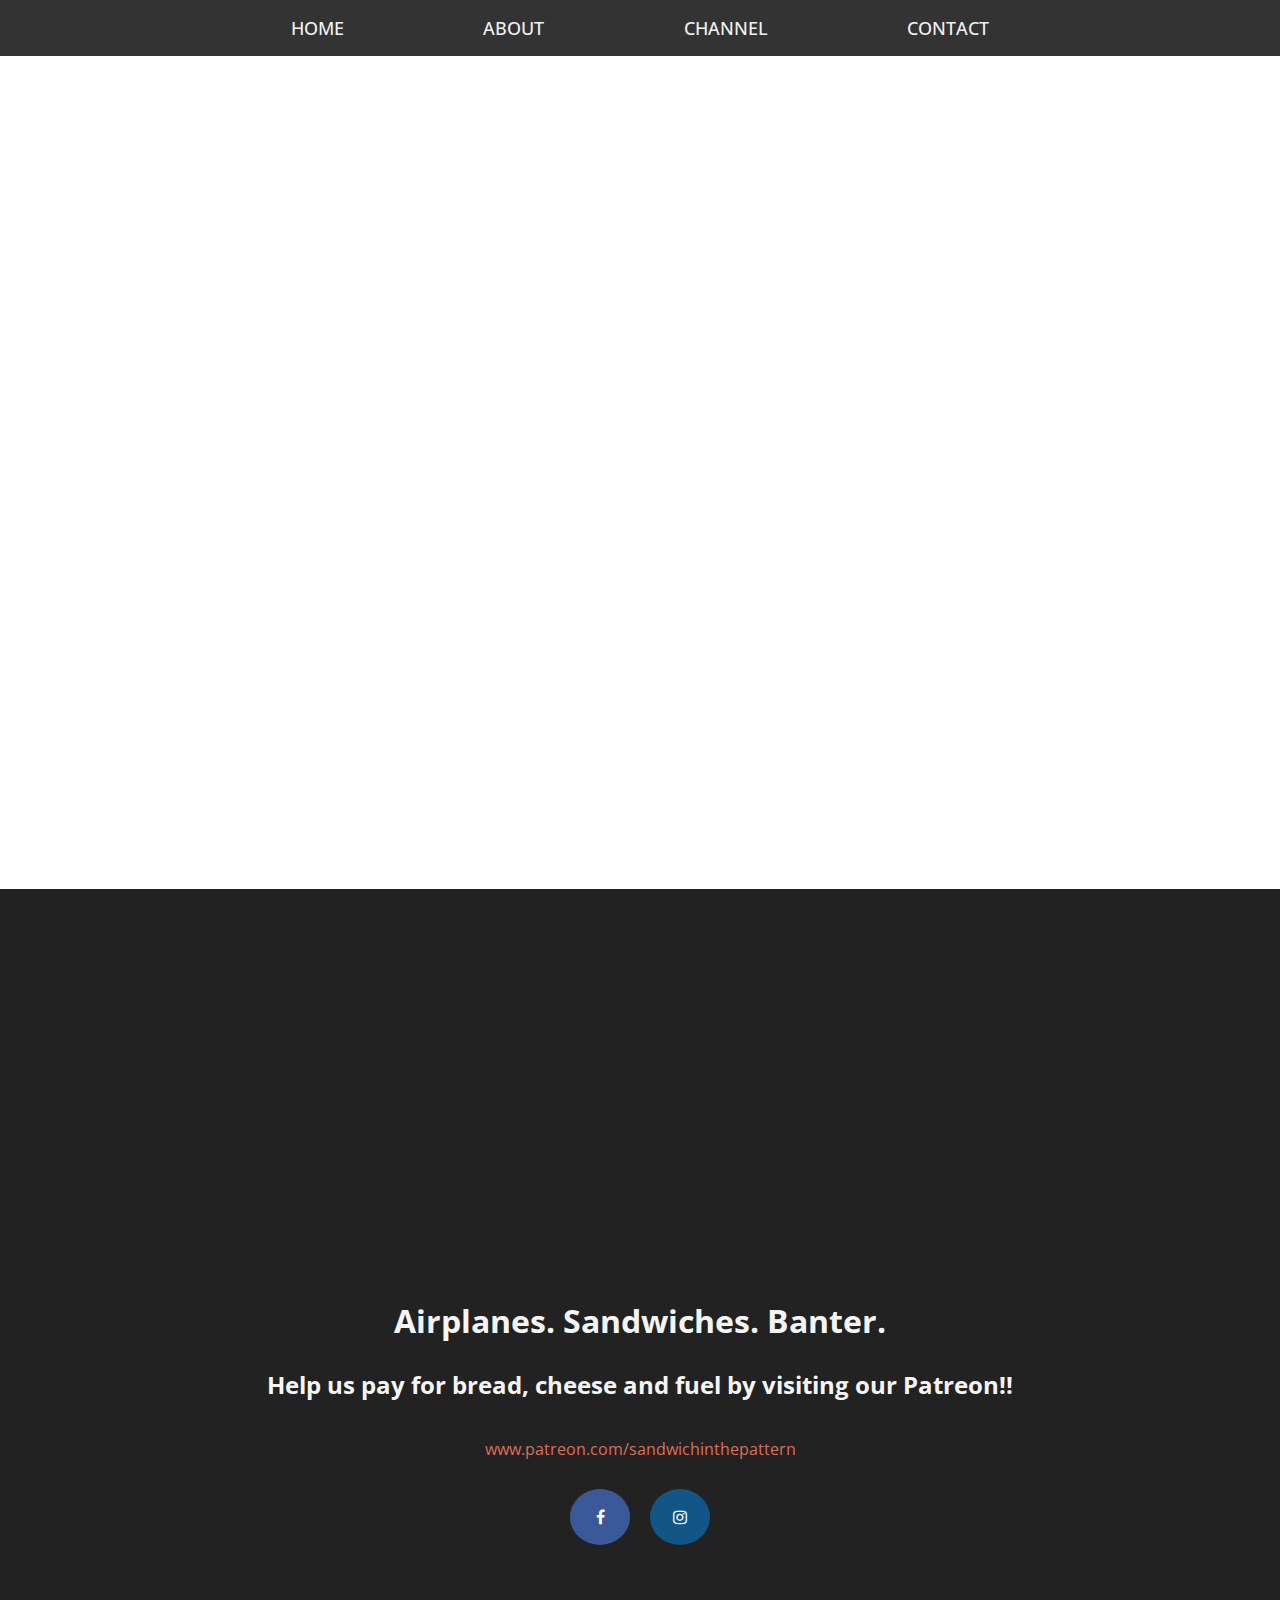
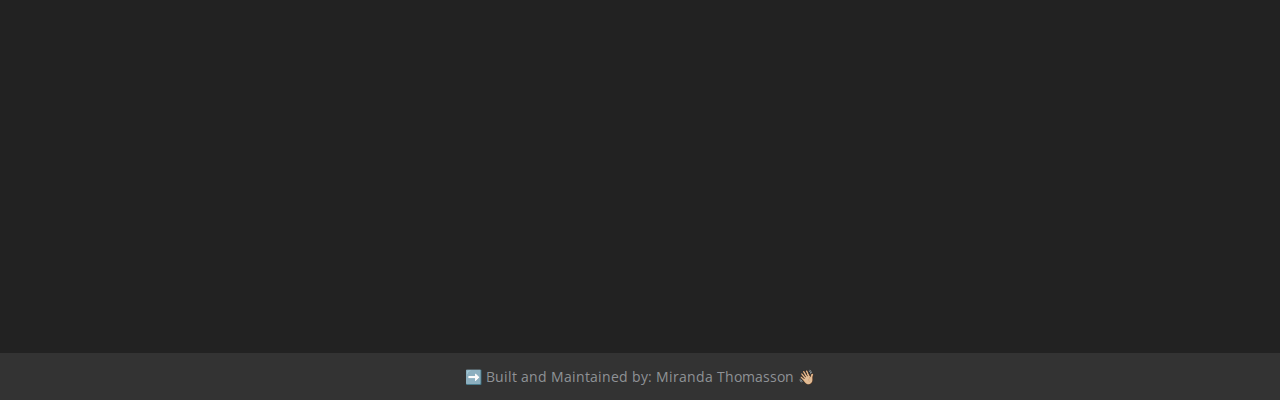
<file: index.html>
<!DOCTYPE html>
<html lang="en">
	<head>
		<meta charset="UTF-8" />
		<meta http-equiv="X-UA-Compatible" content="IE=edge" />
		<meta name="viewport" content="width=device-width, initial-scale=1.0" />
		<link rel="icon" type="image/x-icon" href="./images/SITP-logo.png" />
		<link rel="stylesheet" href="./style.css" />
		<link
			rel="stylesheet"
			href="https://cdnjs.cloudflare.com/ajax/libs/font-awesome/4.7.0/css/font-awesome.min.css"
		/>
		<link rel="preconnect" href="https://fonts.googleapis.com" />
		<link rel="preconnect" href="https://fonts.gstatic.com" crossorigin />
		<link
			href="https://fonts.googleapis.com/css2?family=Open+Sans:wght@400;500;700&display=swap"
			rel="stylesheet"
		/>
		<link rel="stylesheet" href="https://cdnjs.cloudflare.com/ajax/libs/font-awesome/4.7.0/css/font-awesome.min.css">
		<title>Sandwich in the Pattern</title>
	</head>
        <body>
		<header class="home-header">
            <div class="topnav" id="myTopnav">
                <a href="./index.html" class="active">HOME</a>
                <a href="./about.html">ABOUT</a>
                <a href='https://www.youtube.com/channel/UCwnrC122HPtjXGgoYtBFBmQ' target="_blank">CHANNEL</a>
                <a href="./contact.html">CONTACT</a>
                <a href="javascript:void(0);" class="icon" onclick="myFunction()">
                    <i class="fa fa-bars"></i>
                </a>
            </div>
			</header>
		<iframe id="video" src="https://www.youtube.com/embed/Jhs2RvZ4Xkk?&controls=1&autoplay=1&mute=1" 
			frameborder="0" 
			allow="autoplay">
		</iframe>
			
		
        <main>
			<div class="home-text">
            <h1>Airplanes. Sandwiches. Banter.</h1>
                <h2>Help us pay for bread, cheese and fuel by visiting our Patreon!!</h1>
                    <a class="patreon" href="https://www.patreon.com/sandwichinthepattern" target="_blank">www.patreon.com/sandwichinthepattern</a>
					<div class="social-icons">
						<a href="https://www.facebook.com/sandwichinthepattern/" class="fa fa-facebook" target="_blank"></a>
						<a href="http://Www.instagram.com/sandwichinthepattern" class="fa fa-instagram" target="_blank"></a>
					</div>
				</div>
				<div style="background-color: #333; padding: 1em; margin: 0;" class="mini-footer">
					<a>➡️ Built and Maintained by: Miranda Thomasson 👋🏼</a>
				</div>
        </main>
		<script src="./script.js"></script>
	</body>
</html>
</file>
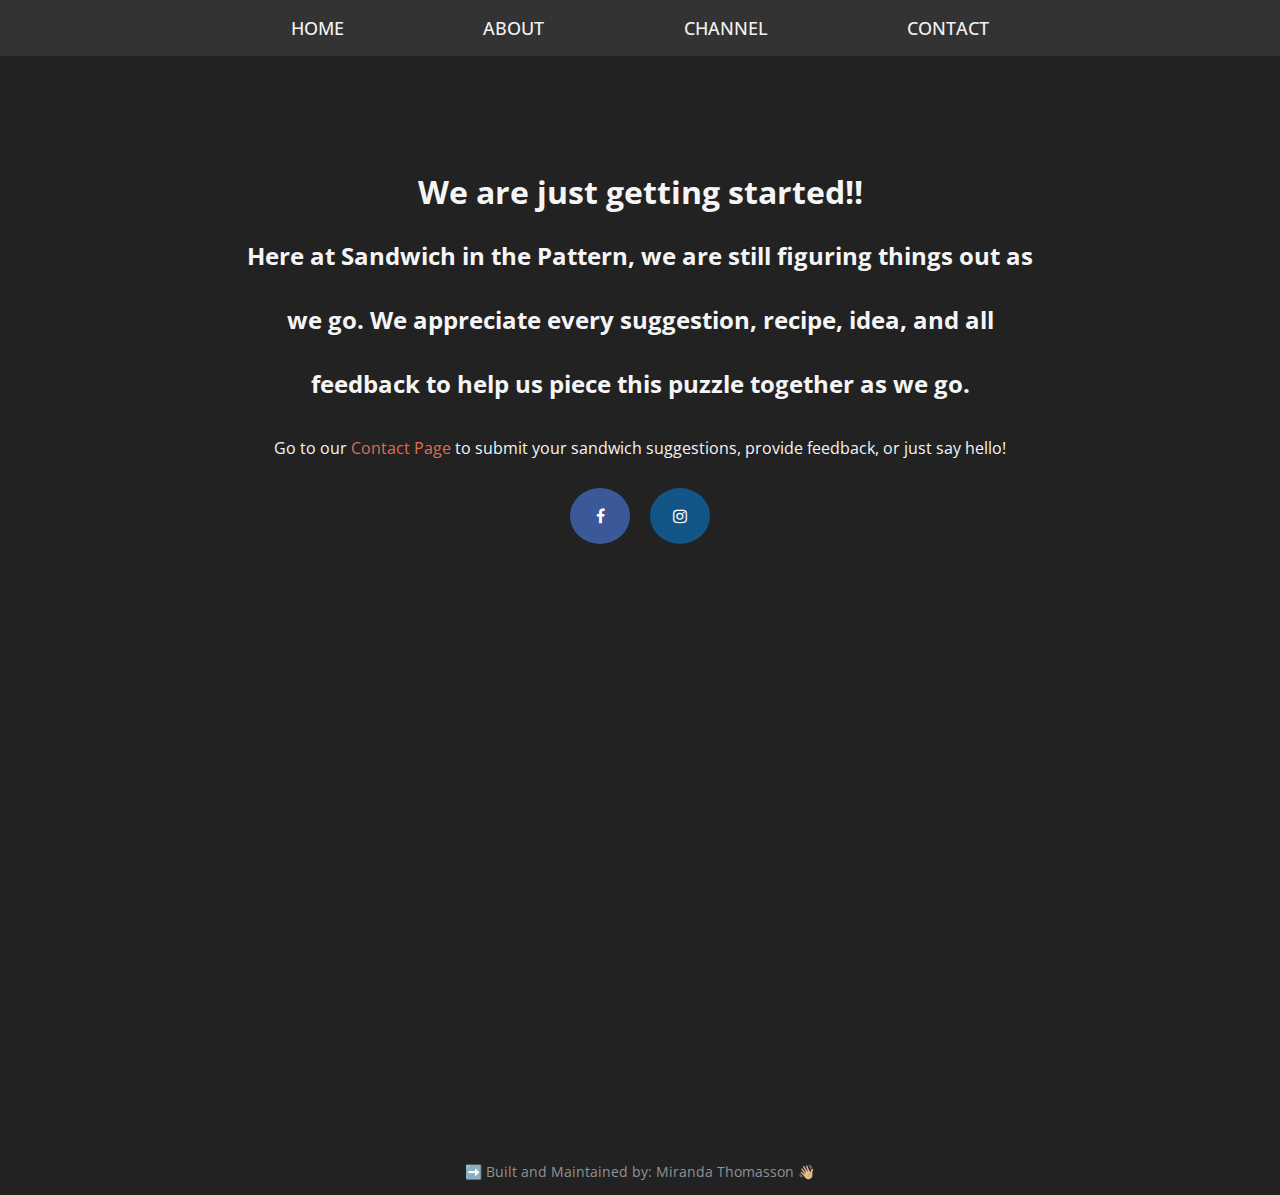
<file: about.html>
<!DOCTYPE html>
<html lang="en">
	<head>
		<meta charset="UTF-8" />
		<meta http-equiv="X-UA-Compatible" content="IE=edge" />
		<meta name="viewport" content="width=device-width, initial-scale=1.0" />
		<link rel="icon" type="image/x-icon" href="/images/SITP-logo.png" />
		<link rel="stylesheet" href="./style.css" />
		<link
			rel="stylesheet"
			href="https://cdnjs.cloudflare.com/ajax/libs/font-awesome/4.7.0/css/font-awesome.min.css"
		/>
		<link rel="preconnect" href="https://fonts.googleapis.com" />
		<link rel="preconnect" href="https://fonts.gstatic.com" crossorigin />
		<link
			href="https://fonts.googleapis.com/css2?family=Open+Sans:wght@400;500;700&display=swap"
			rel="stylesheet"
		/>
        <link rel="stylesheet" href="https://cdnjs.cloudflare.com/ajax/libs/font-awesome/4.7.0/css/font-awesome.min.css">
		<title>Sandwich in the Pattern</title>
	</head>
	<body id="about-page">
		<header class="about-header">
			<div class="topnav" id="myTopnav">
				<a href="./index.html" class="active">HOME</a>
				<a href="./about.html">ABOUT</a>
				<a
					href="https://www.youtube.com/channel/UCwnrC122HPtjXGgoYtBFBmQ"
					target="_blank"
					>CHANNEL</a
				>
				<a href="./contact.html">CONTACT</a>
				<a href="javascript:void(0);" class="icon" onclick="myFunction()">
					<i class="fa fa-bars"></i>
				</a>
			</div>
		</header>
		<main>
			<div class="about-text">
				<h1>We are just getting started!!</h1>
				<h2>
					Here at Sandwich in the Pattern, we are still figuring things out as
					we go. We appreciate every suggestion, recipe, idea, and all feedback
					to help us piece this puzzle together as we go.
				</h2>
				<p>
					Go to our
					<a class="contact-link" href="./contact.html">Contact Page</a> to
					submit your sandwich suggestions, provide feedback, or just say hello!
				</p>
                <div class="social-icons">
                    <a href="https://www.facebook.com/sandwichinthepattern/" class="fa fa-facebook" target="_blank"></a>
                    <a href="http://Www.instagram.com/sandwichinthepattern" class="fa fa-instagram" target="_blank"></a>
                </div>
				<iframe
					src="https://giphy.com/embed/ZXJUDi46XG9Gg"
					width="480"
					height="360"
					frameborder="0"
					class="giphy-embed"
					allowfullscreen
				></iframe>
			</div>
			<div class="mini-footer">
				<a href="https://www.mirandathomasson.com/" target="_blank">➡️ Built and Maintained by: Miranda Thomasson 👋🏼</a>
			</div>
		</main>
		<script src="./script.js"></script>
	</body>
</html>
</file>
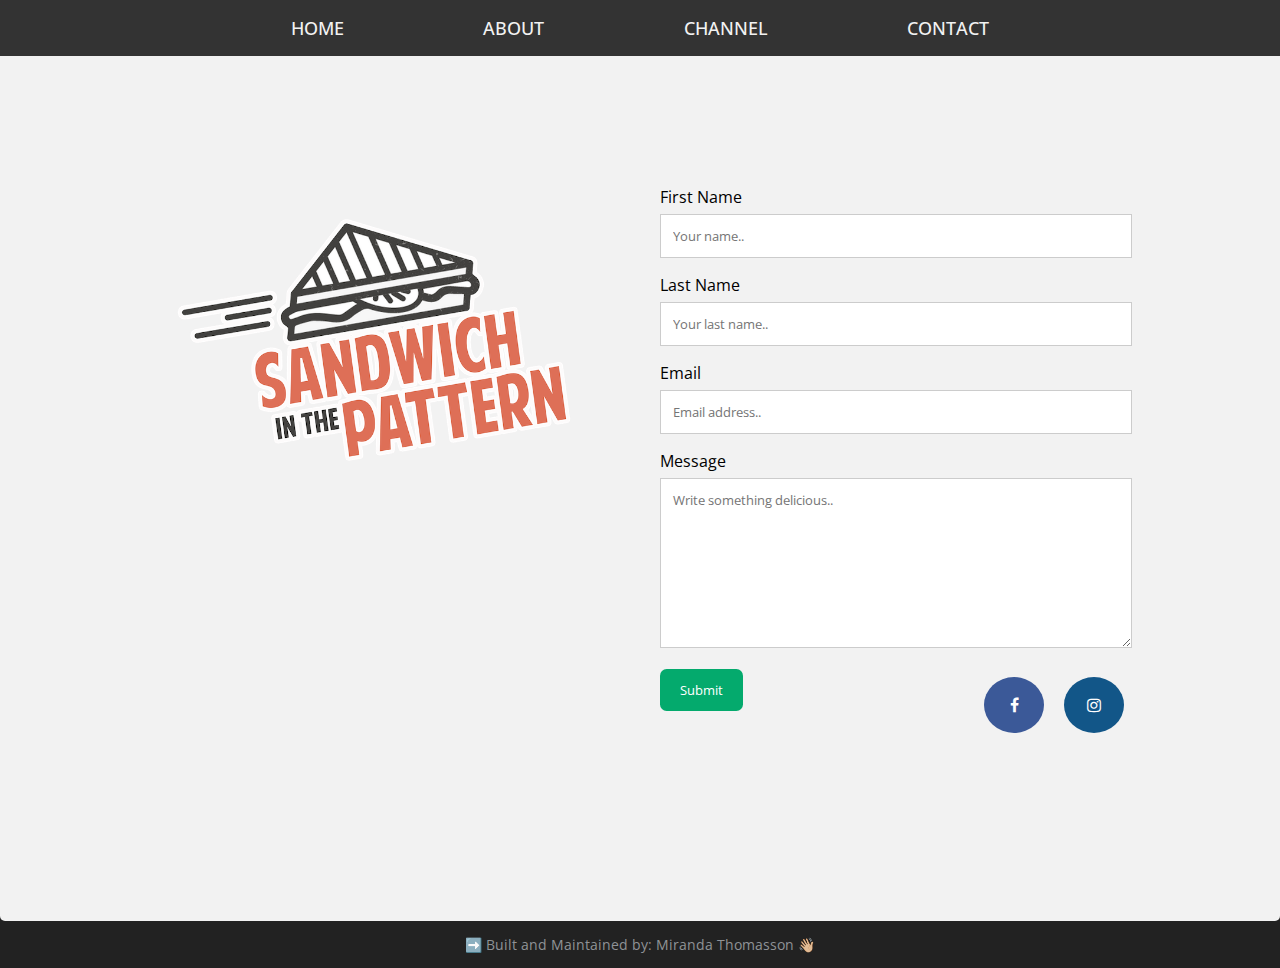
<file: contact.html>
<!DOCTYPE html>
<html lang="en">
    <head>
		<meta charset="UTF-8" />
		<meta http-equiv="X-UA-Compatible" content="IE=edge" />
		<meta name="viewport" content="width=device-width, initial-scale=1.0" />
		<link rel="icon" type="image/x-icon" href="/images/SITP-logo.png" />
		<link rel="stylesheet" href="./style.css" />
		<link
			rel="stylesheet"
			href="https://cdnjs.cloudflare.com/ajax/libs/font-awesome/4.7.0/css/font-awesome.min.css"
		/>
		<link rel="preconnect" href="https://fonts.googleapis.com" />
		<link rel="preconnect" href="https://fonts.gstatic.com" crossorigin />
		<link
			href="https://fonts.googleapis.com/css2?family=Open+Sans:wght@400;500;700&display=swap"
			rel="stylesheet"
		/>
		<link rel="stylesheet" href="https://cdnjs.cloudflare.com/ajax/libs/font-awesome/4.7.0/css/font-awesome.min.css">
		<title>Sandwich in the Pattern</title>
	</head>
	<body id="about-page">
		<header class="about-header">
			<div class="topnav" id="myTopnav">
				<a href="./index.html" class="active">HOME</a>
				<a href="./about.html">ABOUT</a>
				<a
					href="https://www.youtube.com/channel/UCwnrC122HPtjXGgoYtBFBmQ"
					target="_blank"
					>CHANNEL</a
				>
				<a href="./contact.html">CONTACT</a>
				<a href="javascript:void(0);" class="icon" onclick="myFunction()">
					<i class="fa fa-bars"></i>
				</a>
			</div>
		</header>
<body>
    <main>
        <div class="container">
            <div class="row">
              <div class="column">
                <img src="./images/SITP-logo.png" style="width:100%">
              </div>
              <div class="column">
                <form action="https://formsubmit.co/c325d7141d7bb5bea70bb96e539e09b3" method="POST" />
				<input type="hidden" name="_subject" value="New sandwich submission!">
                  <label for="fname">First Name</label>
                  <input type="text" id="fname" name="firstname" placeholder="Your name.." required>
                  <label for="lname">Last Name</label>
                  <input type="text" id="lname" name="lastname" placeholder="Your last name.." required>
				  <label for="email">Email</label>
				  <input type="email" name="email" placeholder="Email address.." required>
                  <label for="subject">Message</label>
                  <textarea id="subject" name="subject" placeholder="Write something delicious.." style="height:170px" required></textarea>
                  <input type="submit" value="Submit">
				  <input type="hidden" name="_next" value="https://sandwichinthepattern.netlify.app/thanks.html">
				  <div class="social-icons" style="float: right;">
					<a href="https://www.facebook.com/sandwichinthepattern/" class="fa fa-facebook" target="_blank"></a>
					<a href="http://www.instagram.com/sandwichinthepattern" class="fa fa-instagram" target="_blank"></a>
				</div>
                </form>
              </div>
            </div>
          </div>
		  <div class="mini-footer">
			<a>➡️ Built and Maintained by: Miranda Thomasson 👋🏼</a>
		</div>
    </main>
	<script src="./script.js"></script>
</body>
</html>
</file>
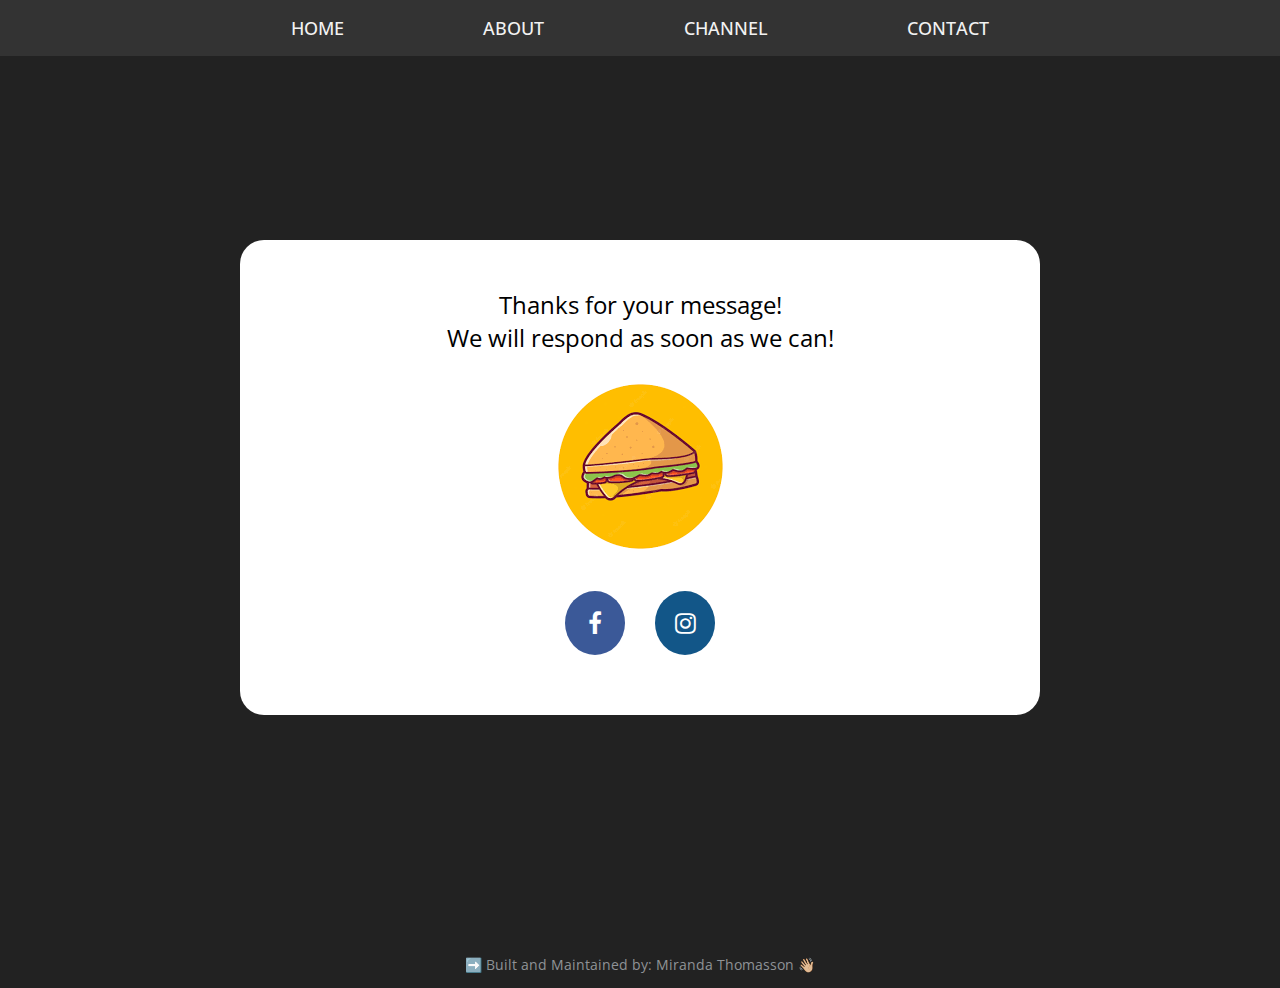
<file: thanks.html>
<!DOCTYPE html>
<html lang="en">
    <head>
		<meta charset="UTF-8" />
		<meta http-equiv="X-UA-Compatible" content="IE=edge" />
		<meta name="viewport" content="width=device-width, initial-scale=1.0" />
		<link rel="icon" type="image/x-icon" href="/images/SITP-logo.png" />
		<link rel="stylesheet" href="./style.css" />
		<link
			rel="stylesheet"
			href="https://cdnjs.cloudflare.com/ajax/libs/font-awesome/4.7.0/css/font-awesome.min.css"
		/>
		<link rel="preconnect" href="https://fonts.googleapis.com" />
		<link rel="preconnect" href="https://fonts.gstatic.com" crossorigin />
		<link
			href="https://fonts.googleapis.com/css2?family=Open+Sans:wght@400;500;700&display=swap"
			rel="stylesheet"
		/>
        <link rel="stylesheet" href="https://cdnjs.cloudflare.com/ajax/libs/font-awesome/4.7.0/css/font-awesome.min.css">
		<title>Sandwich in the Pattern</title>
	</head>
	<body id="about-page">
		<header class="about-header">
			<div class="topnav" id="myTopnav">
				<a href="./index.html" class="active">HOME</a>
				<a href="./about.html">ABOUT</a>
				<a
					href="https://www.youtube.com/channel/UCwnrC122HPtjXGgoYtBFBmQ"
					target="_blank"
					>CHANNEL</a
				>
				<a href="./contact.html">CONTACT</a>
				<a href="javascript:void(0);" class="icon" onclick="myFunction()">
					<i class="fa fa-bars"></i>
				</a>
			</div>
		</header>
<body>
    <main>
        <div class="thank-you">Thanks for your message! </br> 
                               We will respond as soon as we can!
        <img src="./images/sandwich.png" alt="delicious sandwich icon">
        <div class="social-icons">
        <a href="https://www.facebook.com/sandwichinthepattern/" class="fa fa-facebook" target="_blank"></a>
        <a href="http://www.instagram.com/sandwichinthepattern" class="fa fa-instagram" target="_blank"></a>
    </div>
    </div>
	<div class="mini-footer" >
		<a>➡️ Built and Maintained by: Miranda Thomasson 👋🏼</a>
	</div>
    </main>
    <script src="./script.js"></script>
</body>
</html>
</file>
<file: style.css>
* {
    box-sizing: border-box;
    margin: 0;
    padding: 0;
    font-family: 'Open Sans', sans-serif;
}


.home-header {
    position: relative;
    text-align: center;
}

.about-header {
  position: fixed;
  text-align: center;
  top: 0;
  margin: 0;
  padding: 0;
}

#video {
  height: 100vh;
  width: 100%;
  margin-bottom: -1em;
}

/* #logo {
    display: flex;
    float: right;
    top: -15em;
    left: -2em;
    height: 12em;
    z-index: 1;
    position: relative;
} */


/* Add a black background color to the top navigation */
.topnav {
    background-color: #333;
    overflow: hidden;
    position: fixed;
    width: 100%;
    z-index: 2;
    padding: 1em;
  }
  
  /* Style the links inside the navigation bar */
  .topnav a {
    color: #f2f2f2;
    text-align: center;
    text-decoration: none;
    font-size: 1.1em;
    font-weight: 500;
    transition: ease .5s;
    padding: 20px 50px;
    margin: 1em;
  }
  
  /* Change the color of links on hover */
  .topnav a:hover {
    background-color: #ddd;
    color: #DD6F58;
    transition: ease .5s;
  }
  
  /* Hide the link that should open and close the topnav on small screens */
  .topnav .icon {
    display: none;
  }

  /* When the screen is less than 600 pixels wide, hide all links, except for the first one ("Home"). Show the link that contains should open and close the topnav (.icon) */
@media screen and (max-width: 600px) {
    .topnav a {display: none;}
    .topnav a.icon {
      align-items: center;
      display: inline;
    }

    .topnav {
      padding: 0;
    }
  }
  
  /* The "responsive" class is added to the topnav with JavaScript when the user clicks on the icon. This class makes the topnav look good on small screens (display the links vertically instead of horizontally) */
  @media screen and (max-width: 600px) {
    .topnav.responsive a.icon {
      position: absolute;
      right: 0;
      top: -.35em;
      padding: 0;
    }
    
    .topnav.responsive a {
      float: none;
      display: block;
      text-align: center;
    }
  }

@media screen and (min-width: 375px) and (max-width: 1200px) {
 html {
  overflow-x: hidden;
 }
 
  video {
    display: none;
  }

  #logo {
    margin: 0 auto;
    float: none;
    display: flex;
    align-self: center;
    justify-self: center;
    margin-top: -12em;
    height: 17em;
    padding: 0;
    left: -.5em;
    position: relative;
  }

  .home-header {
    background-image: url(./images/sammy-pattern\ .png);
    background-size: contain;
    background-color: #333;
  }

  .home-text {
    margin-top: -15em;
  }
}

  .home-text {
    color: whitesmoke;
    text-align: center;
    padding: 25em 1em;
    line-height: 4em;
    background-color: rgb(34, 34, 34);
  }

  .patreon {
      text-decoration: none;
      color: #DD6F58;
      transition: ease .2s;
  }

  .patreon:hover {
    color: red;
    transition: ease .2s;
  }

  /* ABOUT */
  #about-page {
    background-color: rgb(34, 34, 34);
  }

  .about-text {
    text-align: center;
    color: whitesmoke;
    margin: 10em 15em;
    line-height: 4em;
  }

  .contact-link {
    text-decoration: none;
    color: #DD6F58;
    transition: ease .2s;
  }

  .contact-link:hover {
    color: red;
    transition: ease .2s;
  }

  .giphy-embed {
    border-radius: 1em;
    margin-top: 4em;
  }

  @media screen and (min-width: 375px) and (max-width: 750px) {
    .about-text {
      display: flex;
      flex-direction: column;
      align-items: center;
      justify-content: center;
      font-size: 1em;
      padding: 15em 2em;
      margin: 0 auto;
  }

    .giphy-embed {
      width: auto;
      height: 25em;
    }
  }

  /* CONTACT */

  /* Style inputs */
input[type=text], select, textarea {
  width: 100%;
  padding: 12px;
  border: 1px solid #ccc;
  margin-top: 6px;
  margin-bottom: 16px;
  resize: vertical;
}

input[type=email], select, textarea {
  width: 100%;
  padding: 12px;
  border: 1px solid #ccc;
  margin-top: 6px;
  margin-bottom: 16px;
  resize: vertical;
}

input[type=submit] {
  background-color: #04AA6D;
  color: white;
  padding: 12px 20px;
  border: none;
  cursor: pointer;
  border-radius: .5em;
}

input[type=submit]:hover {
  background-color: #45a049;
}

/* Style the container/contact section */
.container {
  border-radius: 5px;
  background-color: #f2f2f2;
  padding: 10em 8em;
}

/* Create two columns that float next to each other */
.column {
  float: left;
  width: 50%;
  margin-top: 6px;
  padding: 20px;
}

/* Clear floats after the columns */
.row:after {
  content: "";
  display: table;
  clear: both;
}

/* Responsive layout - when the screen is less than 600px wide, make the two columns stack on top of each other instead of next to each other */
@media screen and (max-width: 600px) {
  .column, input[type=submit] {
    width: 100%;
    margin-top: 0;
  }

  input[type=submit] {
    padding: .5em;
    margin-bottom: 2em;
  }

  .container {
    padding: 10em 2em;
  }

  .social-icons {
    display: flex;
    align-items: center;
    justify-content: center;
  }
}

/* THANK YOU PAGE */

.thank-you {
  display: flex;
  flex-direction: column;
  align-items: center;
  justify-content: center;
  text-align: center;
  margin: 10em;
  color: black;
  background-color: white;
  font-size: 1.5em;
  padding: 2em;
  border-radius: 1em;
}

.fa {
  padding: 20px;
  margin: .5em;
  font-size: 30px;
  width: 60px;
  text-align: center;
  text-decoration: none;
  border-radius: 50%;
  transition: ease .5s;
}

.fa:hover {
  opacity: 0.7;
  transition: ease .5s;
}

.fa-facebook {
background: #3B5998;
color: white;
}

.fa-instagram {
  background: #125688;
  color: white;
}

@media screen and (min-width: 375px) and (max-width: 720px) {
  .thank-you {
    position: relative;
    top: 10em;
    margin: 1em;
    padding: 1em;
    font-size: 1em;
    z-index: -1;
  }
}



/* CONTRIBUTION */

.mini-footer {
  margin: 1em auto;
  text-align: center;
  font-size: 14px;
  background-color: inherit;
}

.mini-footer a {
text-decoration: none;
color: #8f9296;
transition: all .2s ease;
}

@media screen and (max-width: 600px) {
  .mini-footer {
    position: relative;
    background-color: #333;
    margin: 0;
    padding: 1em;
    visibility: hidden;
  }
}
</file>
